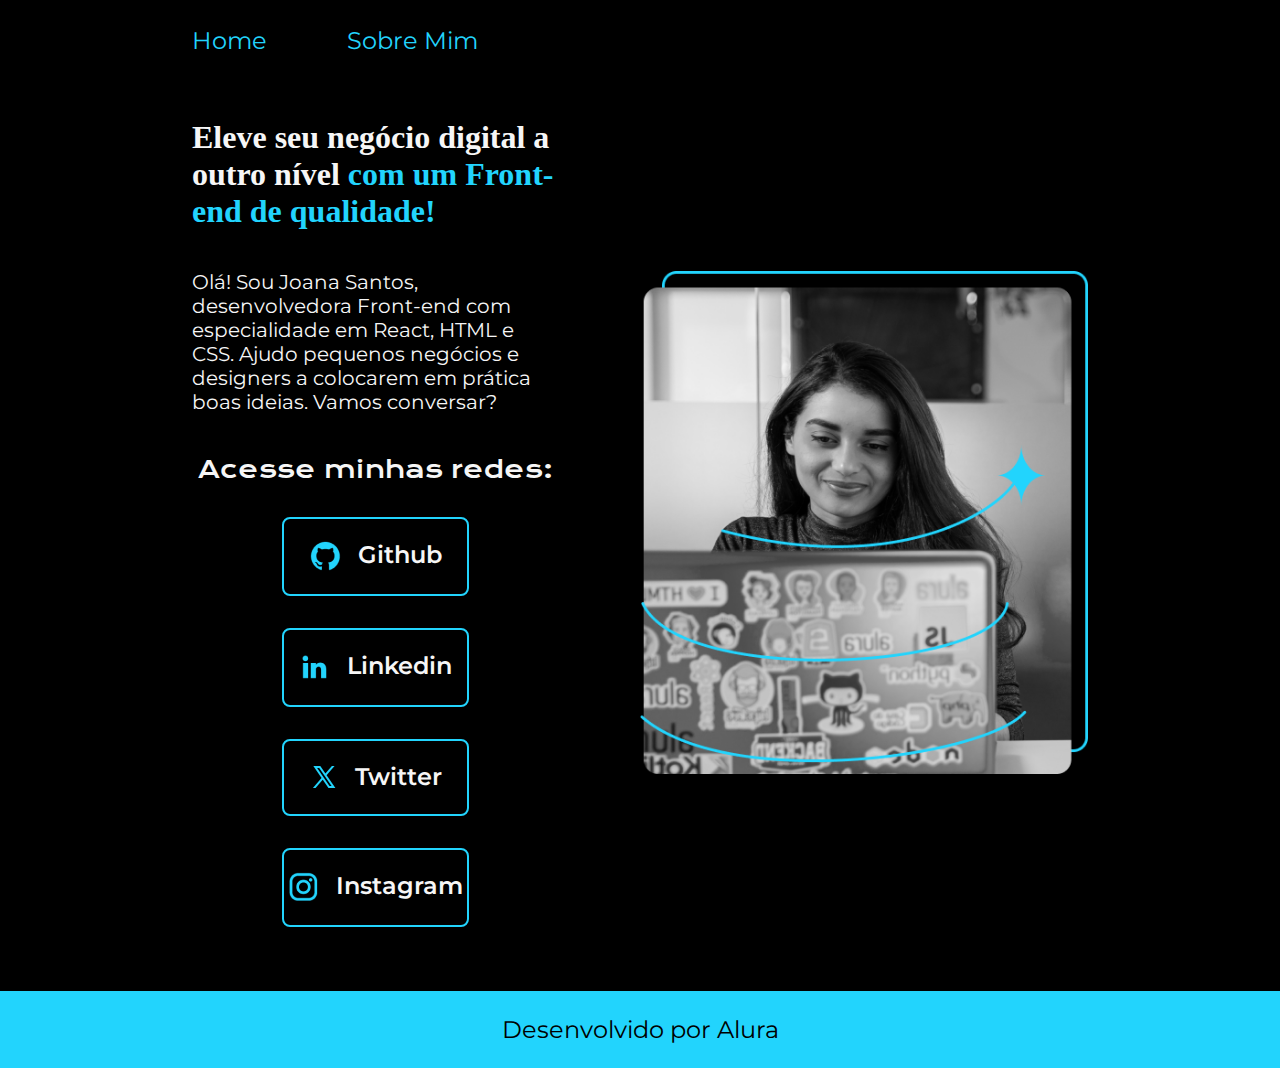
<file: index.html>
<!DOCTYPE html>
<html lang="pt-br">

<head>
    <meta charset="UTF-8">
    <meta http-equiv="X-UA-Compatible" content="IE=edge">
    <meta name="viewport" content="width=device-width, initial-scale=1.0">
    <title>Portifolio</title>
    <link rel="stylesheet" href="./styles/styles.css">
</head>

<body>
    <header class="cabecalho">
        <nav class="cabecalho__menu">
            <a class="cabecalho__menu__link " href="index.html">Home</a>
            <a class="cabecalho__menu__link" href="about.html">Sobre Mim</a>
        </nav>
    </header>
    <main class="apresentacao">
        <section class="apresentacao__conteudo">
            <h1>Eleve seu negócio digital a outro nível<strong 
            class="titulo-destaque"> com um Front-end de qualidade!
            </strong></h1>
            <p class="apresentacao__conteudo__texto">Olá! Sou Joana Santos, desenvolvedora
            Front-end com especialidade em React, HTML e
            CSS. Ajudo pequenos negócios e designers a
            colocarem em prática boas ideias. Vamos
            conversar?</p>
            <div class="apresentacao__links">
                <h2 class="apresentacao__links__subtitulo">Acesse minhas redes:</h2>
                <a class="apresentacao__links__navegacao" href="https://github.com/glecio0609">
                    <img src="./assets/github.png"> Github
                
                </a>
                <a class="apresentacao__links__navegacao" href="https://www.linkedin.com/in/gl%C3%A9cio-silva-souza-de-oliveira-8224a4159/">
                    <img src="./assets/linkedin.png"> Linkedin
                
                </a> 
                <a class="apresentacao__links__navegacao" href="https://twitter.com/glecio32">
                    <img src="./assets/twitter-novo.png"> Twitter
                
                </a>  
                <a class="apresentacao__links__navegacao" href="https://www.instagram.com/glecio1996/">
                    <img src="./assets/instagram.png"> Instagram
                
                </a>  
                
            </div> 
        </section>
        <img class="apresentacao__conteudo__imagem" src="./assets/Imagem.png" alt="Foto da Joana Santos programando">
    </main>
    <footer class="rodape">
        <p >
         Desenvolvido por Alura   
    </p>
</footer>
</body>

</html>
</file>
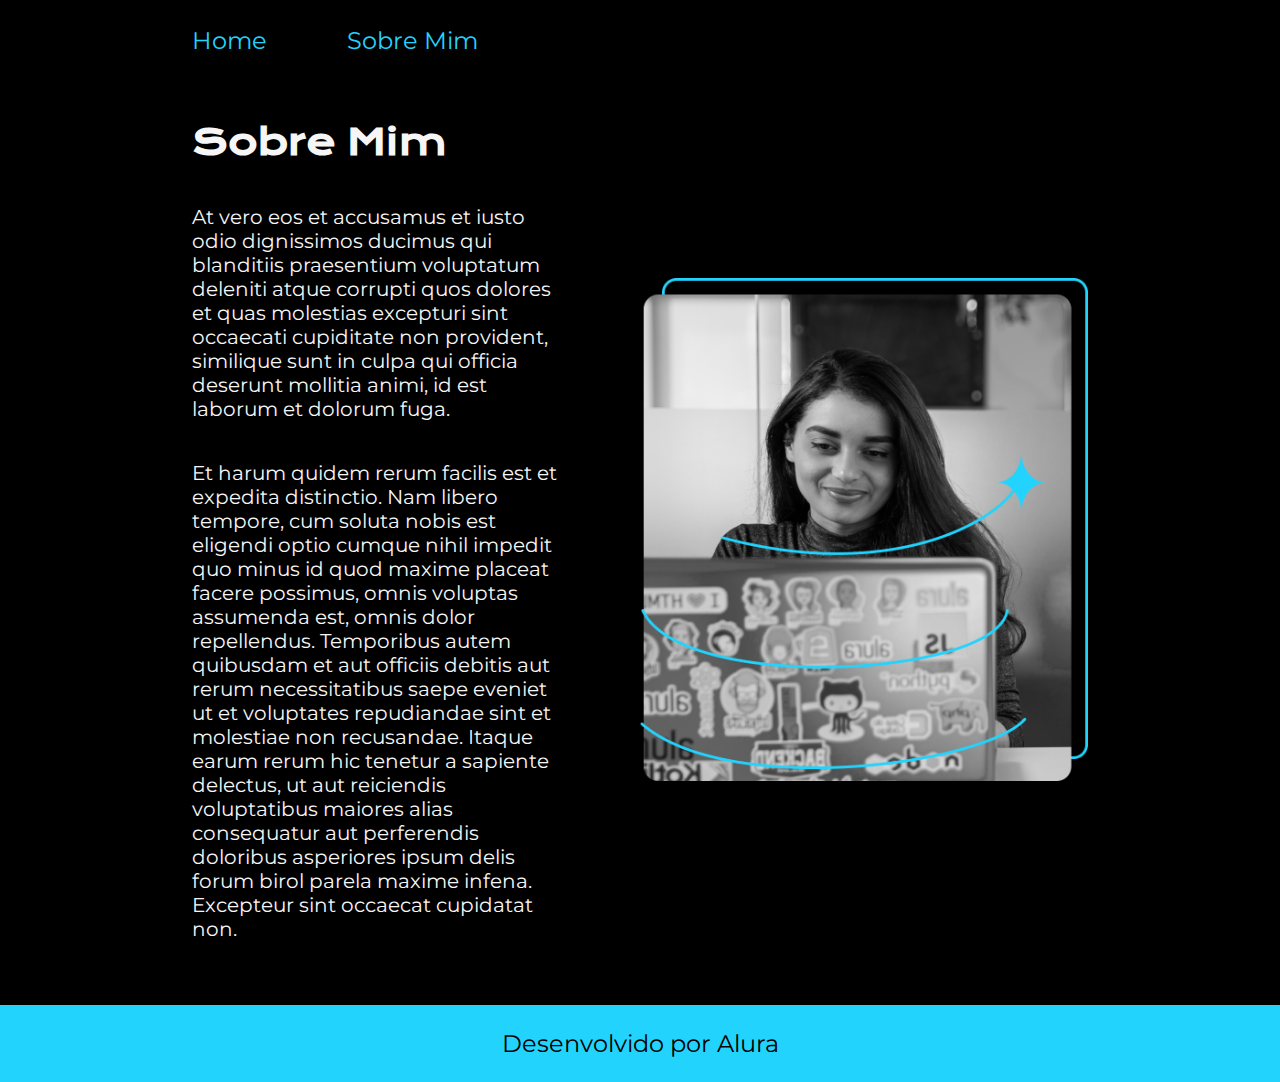
<file: about.html>
<!DOCTYPE html>
<html lang="en">
<head>
    <meta charset="UTF-8">
    <meta name="viewport" content="width=device-width, initial-scale=1.0">
    <title>Sobre Mim</title>
    <link rel="stylesheet" href="./styles/styles.css">
</head>
<body>
    <header class="cabecalho">
        <nav class="cabecalho__menu">
            <a class="cabecalho__menu__link " href="index.html">Home</a>
            <a class="cabecalho__menu__link" href="about.html">Sobre Mim</a>
        </nav>
    </header>
<main class="apresentacao">
            <section class="apresentacao__conteudo">
     <h1 class="apresentacao__conteudo__titulo">Sobre Mim</h1>
     <p class="apresentacao__conteudo__texto"> At vero eos et accusamus et iusto odio dignissimos ducimus qui blanditiis 
        praesentium voluptatum deleniti atque corrupti quos dolores et quas molestias 
        excepturi sint occaecati cupiditate non provident, similique sunt in culpa qui officia 
        deserunt mollitia animi, id est laborum et dolorum fuga.

        </p>
     <p class="apresentacao__conteudo__texto">Et harum quidem rerum facilis est et expedita distinctio. Nam libero tempore, cum soluta nobis
         est eligendi optio cumque nihil impedit quo minus id quod maxime placeat facere possimus, omnis 
         voluptas assumenda est, omnis dolor repellendus. Temporibus autem quibusdam et aut officiis debitis 
         aut rerum necessitatibus saepe eveniet ut et voluptates repudiandae sint et molestiae non recusandae. Itaque earum rerum hic tenetur a sapiente delectus, ut aut reiciendis voluptatibus maiores alias consequatur aut perferendis doloribus asperiores ipsum delis forum birol parela maxime infena. Excepteur sint occaecat cupidatat non.</p>
    </section>
    <img class="apresentacao__conteudo__imagem" src="./assets/Imagem.png" alt="Foto da Joana Santos programando">
</main>
<footer class="rodape">
        <p >
         Desenvolvido por Alura   
    </p>
</footer>
</body>
</html>
</file>
<file: styles/styles.css>
@import url('https://fonts.googleapis.com/css2?family=Krona+One&family=Montserrat&display=swap');

:root{
    --cor-primaria: #000000;
    --cor-secundaria: #f6f6f6;
    --cor-terciara: #22D4FD;
    --cor-hover: #272727;

    --font-primaria: 'Krona One', sans-serif;
    --font-secundaria: 'Montserrat', sans-serif;
}

*{
    margin: 0;
    padding: 0;
}

body{
   /* height: 100vh;*/
    box-sizing: border-box;
    background-color:var(--cor-primaria);
    color: var(--cor-secundaria)
}

.cabecalho{
    padding: 2% 0% 0% 15%;
}

.cabecalho__menu{
    display: flex;
    gap: 80px;
}

.cabecalho__menu__link{
    font-family: var(--font-secundaria);
    font-weight: 400;
    font-size: 1.5rem;
    color: var(--cor-terciara);
    text-decoration: none;
}

.titulo-destaque{
    color:var(--cor-terciara);
}

.apresentacao{
    padding: 5% 15%;
    display: flex;
    align-items: center;
    justify-content: space-between;
    gap: 82px;
}
.apresentacao__conteudo{
    width:50%;
    display: flex;
    flex-direction: column;
    gap: 40px;
}

.apresentacao__conteudo__titulo{
    font-size: 2.25rem;
    font-family: var(--font-primaria);
}

.apresentacao__conteudo__texto{
    font-size: 1.25rem;
    font-family: var(--font-secundaria);      
}

.apresentacao__links{
    display: flex;
    flex-direction: column;
    justify-content: space-between;
    align-items: center;
    gap: 32px;
}

.apresentacao__links__subtitulo{
    font-family: var(--font-primaria);
    font-weight: 400;
    font-size: 1.5rem;
}

.apresentacao__links__navegacao{
    display: flex;
    justify-content: center;
    gap: 16px;
    border: 2px solid var(--cor-terciara);
    width: 50%;
    text-align: center;
    border-radius: 8px;
    font-size: 1.5rem;
    font-weight: 600;
    padding: 21.5px 0;
    text-decoration: none;
    color:var(--cor-secundaria);
    font-family: var(--font-secundaria);
}

.apresentacao__links__navegacao:hover{
    background-color: var(--cor-hover);
}

.apresentacao__conteudo__imagem{
    width: 50%;
}

.rodape{
color: var(--cor-primaria);    
background-color:var(--cor-terciara);
padding: 24px;
display: flex;
justify-content: center;
font-family:var(--font-secundaria);
font-size: 1.5rem;
font-weight: 400;
}

@media(max-width: 1200px){


    .cabecalho{
        padding: 10%;
    }

    .cabecalho__menu{
        justify-content: center;
    }

    .apresentacao{
        flex-direction: column-reverse;
        padding: 5%;
    }

    .apresentacao__conteudo{
        width: auto;
    }
}
</file>
